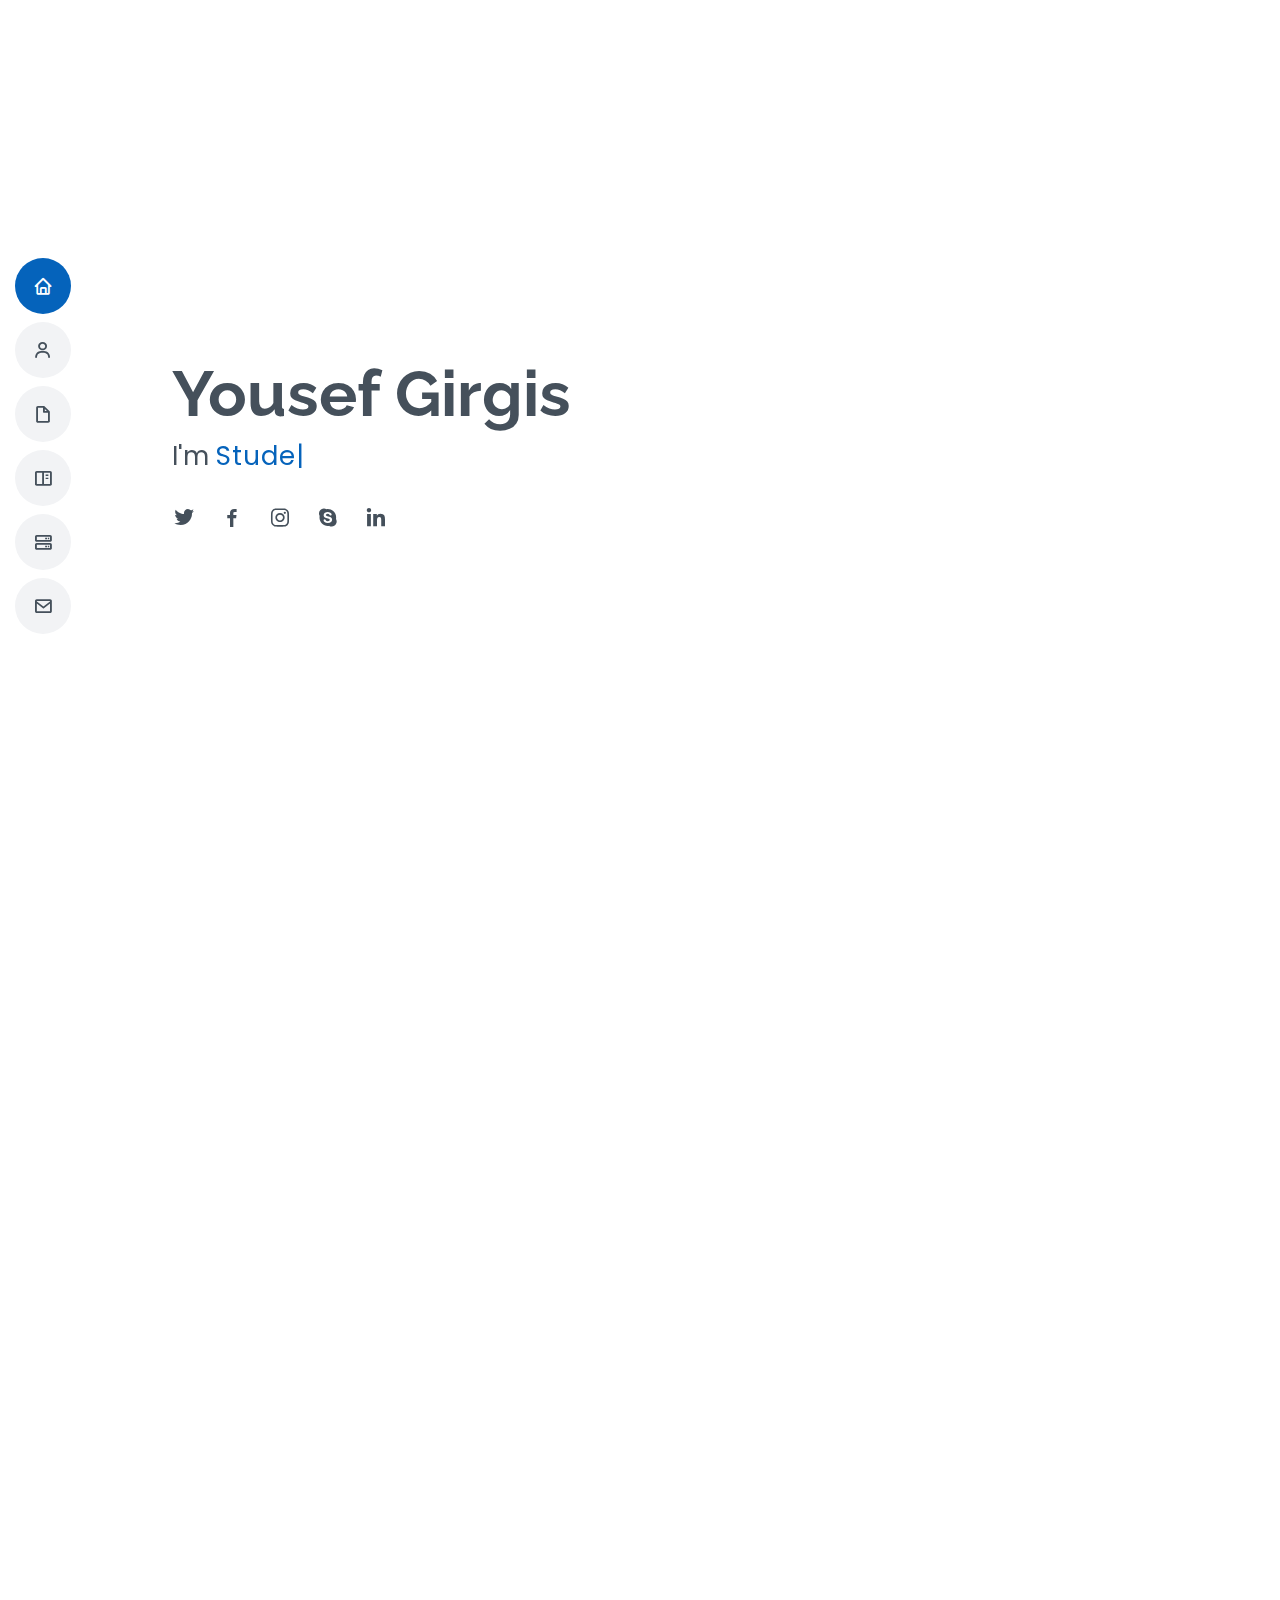
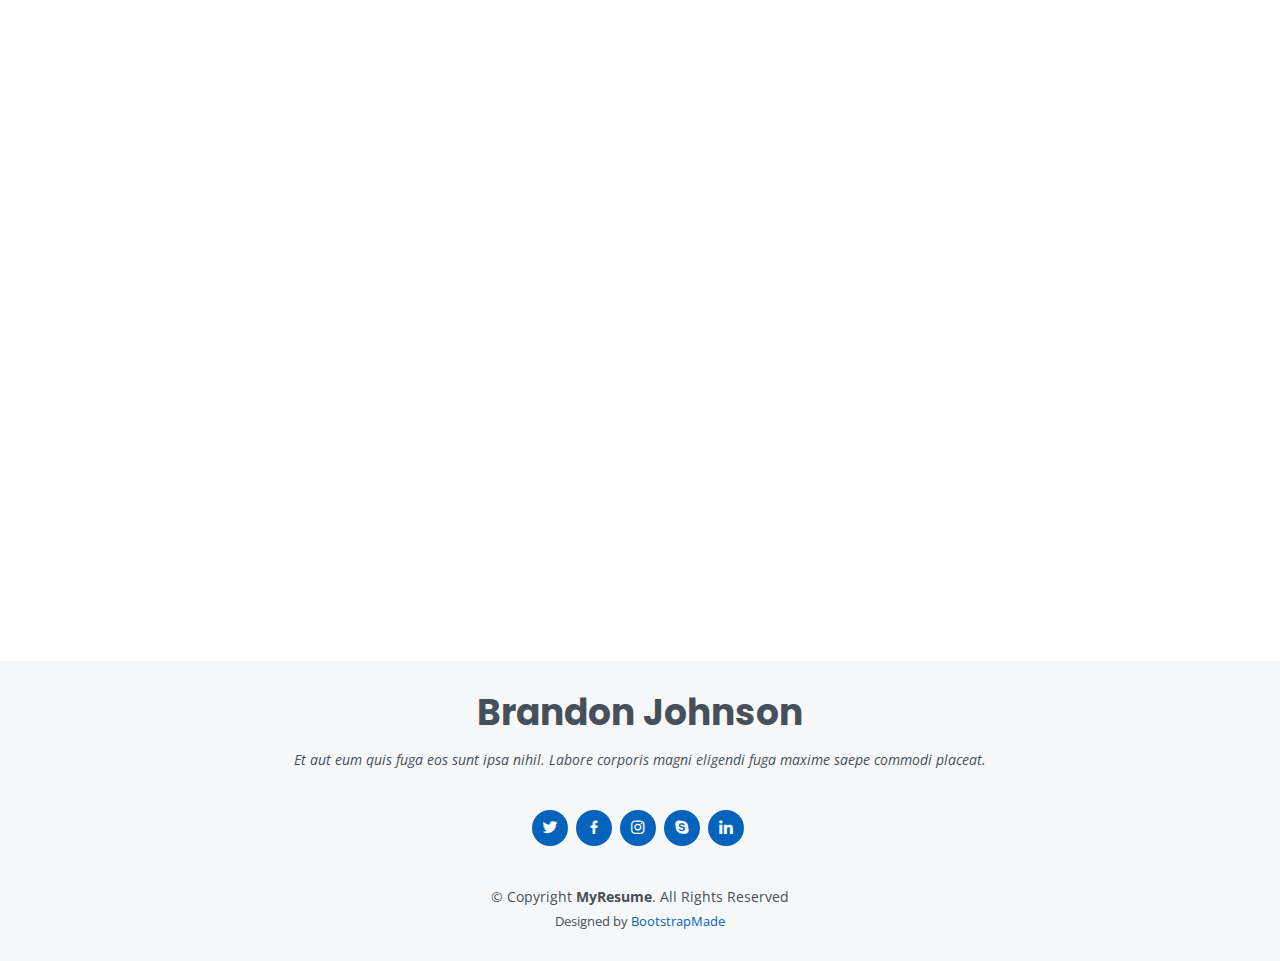
<file: index.html>
<!DOCTYPE html>
<html lang="en">

<head>
  <meta charset="utf-8">
  <meta content="width=device-width, initial-scale=1.0" name="viewport">

  <title>MyResume Bootstrap Template - Index</title>
  <meta content="" name="description">
  <meta content="" name="keywords">

  <!-- Favicons -->
  <link href="assets/img/favicon.png" rel="icon">
  <link href="assets/img/apple-touch-icon.png" rel="apple-touch-icon">

  <!-- Google Fonts -->
  <link href="https://fonts.googleapis.com/css?family=Open+Sans:300,300i,400,400i,600,600i,700,700i|Raleway:300,300i,400,400i,500,500i,600,600i,700,700i|Poppins:300,300i,400,400i,500,500i,600,600i,700,700i" rel="stylesheet">

  <!-- Vendor CSS Files -->
  <link href="assets/vendor/aos/aos.css" rel="stylesheet">
  <link href="assets/vendor/bootstrap/css/bootstrap.min.css" rel="stylesheet">
  <link href="assets/vendor/bootstrap-icons/bootstrap-icons.css" rel="stylesheet">
  <link href="assets/vendor/boxicons/css/boxicons.min.css" rel="stylesheet">
  <link href="assets/vendor/glightbox/css/glightbox.min.css" rel="stylesheet">
  <link href="assets/vendor/swiper/swiper-bundle.min.css" rel="stylesheet">

  <!-- Template Main CSS File -->
  <link href="assets/css/style.css" rel="stylesheet">

  <!-- =======================================================
  * Template Name: MyResume - v4.7.0
  * Template URL: https://bootstrapmade.com/free-html-bootstrap-template-my-resume/
  * Author: BootstrapMade.com
  * License: https://bootstrapmade.com/license/
  ======================================================== -->
</head>

<body>

  <!-- ======= Mobile nav toggle button ======= -->
  <!-- <button type="button" class="mobile-nav-toggle d-xl-none"><i class="bi bi-list mobile-nav-toggle"></i></button> -->
  <i class="bi bi-list mobile-nav-toggle d-xl-none"></i>
  <!-- ======= Header ======= -->
  <header id="header" class="d-flex flex-column justify-content-center">

    <nav id="navbar" class="navbar nav-menu">
      <ul>
        <li><a href="#hero" class="nav-link scrollto active"><i class="bx bx-home"></i> <span>Home</span></a></li>
        <li><a href="#about" class="nav-link scrollto"><i class="bx bx-user"></i> <span>About</span></a></li>
        <li><a href="#resume" class="nav-link scrollto"><i class="bx bx-file-blank"></i> <span>Resume</span></a></li>
        <li><a href="#portfolio" class="nav-link scrollto"><i class="bx bx-book-content"></i> <span>Portfolio</span></a></li>
        <li><a href="#services" class="nav-link scrollto"><i class="bx bx-server"></i> <span>Services</span></a></li>
        <li><a href="#contact" class="nav-link scrollto"><i class="bx bx-envelope"></i> <span>Contact</span></a></li>
      </ul>
    </nav><!-- .nav-menu -->

  </header><!-- End Header -->

  <!-- ======= Hero Section ======= -->
  <section id="hero" class="d-flex flex-column justify-content-center">
    <div class="container" data-aos="zoom-in" data-aos-delay="100">
      <h1>Yousef Girgis</h1>
      <p>I'm <span class="typed" data-typed-items="Student, Developer, footballplayer"></span></p>
      <div class="social-links">
        <a href="#" class="twitter"><i class="bx bxl-twitter"></i></a>
        <a href="#" class="facebook"><i class="bx bxl-facebook"></i></a>
        <a href="#" class="instagram"><i class="bx bxl-instagram"></i></a>
        <a href="#" class="google-plus"><i class="bx bxl-skype"></i></a>
        <a href="#" class="linkedin"><i class="bx bxl-linkedin"></i></a>
      </div>
    </div>
  </section><!-- End Hero -->

  <main id="main">

    <!-- ======= About Section ======= -->
    <section id="about" class="about">
      <div class="container" data-aos="fade-up">

        <div class="section-title">
          <h2>About</h2>
          <p>Magnam dolores commodi suscipit. Necessitatibus eius consequatur ex aliquid fuga eum quidem. Sit sint consectetur velit. Quisquam quos quisquam cupiditate. Et nemo qui impedit suscipit alias ea. Quia fugiat sit in iste officiis commodi quidem hic quas.</p>
        </div>

        <div class="row">
          <div class="col-lg-4">
            <img src="assets/img/profile-img.jpg" class="img-fluid" alt="">
          </div>
          <div class="col-lg-8 pt-4 pt-lg-0 content">
            <h3>UI/UX Designer &amp; Web Developer.</h3>
            <p class="fst-italic">
              Lorem ipsum dolor sit amet, consectetur adipiscing elit, sed do eiusmod tempor incididunt ut labore et dolore
              magna aliqua.
            </p>
            <div class="row">
              <div class="col-lg-6">
                <ul>
                  <li><i class="bi bi-chevron-right"></i> <strong>Birthday:</strong> <span>30 December 2002</span></li>
                  <li><i class="bi bi-chevron-right"></i> <strong>Website:</strong> <span>www.example.com</span></li>
                  <li><i class="bi bi-chevron-right"></i> <strong>Phone:</strong> <span>+123 456 7890</span></li>
                  <li><i class="bi bi-chevron-right"></i> <strong>City:</strong> <span>cairo, Egypt</span></li>
                </ul>
              </div>
              <div class="col-lg-6">
                <ul>
                  <li><i class="bi bi-chevron-right"></i> <strong>Age:</strong> <span>19</span></li>
                  <li><i class="bi bi-chevron-right"></i> <strong>Degree:</strong> <span>Master</span></li>
                  <li><i class="bi bi-chevron-right"></i> <strong>PhEmailone:</strong> <span>email@example.com</span></li>
                  <li><i class="bi bi-chevron-right"></i> <strong>Freelance:</strong> <span>Available</span></li>
                </ul>
              </div>
            </div>
            <p>
              Officiis eligendi itaque labore et dolorum mollitia officiis optio vero. Quisquam sunt adipisci omnis et ut. Nulla accusantium dolor incidunt officia tempore. Et eius omnis.
              Cupiditate ut dicta maxime officiis quidem quia. Sed et consectetur qui quia repellendus itaque neque. Aliquid amet quidem ut quaerat cupiditate. Ab et eum qui repellendus omnis culpa magni laudantium dolores.
            </p>
          </div>
        </div>

      </div>
    </section><!-- End About Section -->

    <!-- ======= Facts Section ======= -->
    <section id="facts" class="facts">
      <div class="container" data-aos="fade-up">

        <div class="section-title">
          <h2>Facts</h2>
          <p>Magnam dolores commodi suscipit. Necessitatibus eius consequatur ex aliquid fuga eum quidem. Sit sint consectetur velit. Quisquam quos quisquam cupiditate. Et nemo qui impedit suscipit alias ea. Quia fugiat sit in iste officiis commodi quidem hic quas.</p>
        </div>

        <div class="row">

          <div class="col-lg-3 col-md-6">
            <div class="count-box">
              <i class="bi bi-emoji-smile"></i>
              <span data-purecounter-start="0" data-purecounter-end="232" data-purecounter-duration="1" class="purecounter"></span>
              <p>Happy Clients</p>
            </div>
          </div>

          <div class="col-lg-3 col-md-6 mt-5 mt-md-0">
            <div class="count-box">
              <i class="bi bi-journal-richtext"></i>
              <span data-purecounter-start="0" data-purecounter-end="521" data-purecounter-duration="1" class="purecounter"></span>
              <p>Projects</p>
            </div>
          </div>

          <div class="col-lg-3 col-md-6 mt-5 mt-lg-0">
            <div class="count-box">
              <i class="bi bi-headset"></i>
              <span data-purecounter-start="0" data-purecounter-end="1463" data-purecounter-duration="1" class="purecounter"></span>
              <p>Hours Of Support</p>
            </div>
          </div>

          <div class="col-lg-3 col-md-6 mt-5 mt-lg-0">
            <div class="count-box">
              <i class="bi bi-award"></i>
              <span data-purecounter-start="0" data-purecounter-end="25" data-purecounter-duration="1" class="purecounter"></span>
              <p>Awards</p>
            </div>
          </div>

        </div>

      </div>
    </section><!-- End Facts Section -->

    <!-- ======= Skills Section ======= -->
    <section id="skills" class="skills section-bg">
      <div class="container" data-aos="fade-up">

        <div class="section-title">
          <h2>Skills</h2>
          <p>Magnam dolores commodi suscipit. Necessitatibus eius consequatur ex aliquid fuga eum quidem. Sit sint consectetur velit. Quisquam quos quisquam cupiditate. Et nemo qui impedit suscipit alias ea. Quia fugiat sit in iste officiis commodi quidem hic quas.</p>
        </div>

        <div class="row skills-content">

          <div class="col-lg-6">

            <div class="progress">
              <span class="skill">HTML <i class="val">100%</i></span>
              <div class="progress-bar-wrap">
                <div class="progress-bar" role="progressbar" aria-valuenow="100" aria-valuemin="0" aria-valuemax="100"></div>
              </div>
            </div>

            <div class="progress">
              <span class="skill">CSS <i class="val">90%</i></span>
              <div class="progress-bar-wrap">
                <div class="progress-bar" role="progressbar" aria-valuenow="90" aria-valuemin="0" aria-valuemax="100"></div>
              </div>
            </div>

            <div class="progress">
              <span class="skill">JavaScript <i class="val">75%</i></span>
              <div class="progress-bar-wrap">
                <div class="progress-bar" role="progressbar" aria-valuenow="75" aria-valuemin="0" aria-valuemax="100"></div>
              </div>
            </div>

          </div>

          <div class="col-lg-6">

            <div class="progress">
              <span class="skill">PHP <i class="val">80%</i></span>
              <div class="progress-bar-wrap">
                <div class="progress-bar" role="progressbar" aria-valuenow="80" aria-valuemin="0" aria-valuemax="100"></div>
              </div>
            </div>

            <div class="progress">
              <span class="skill">WordPress/CMS <i class="val">90%</i></span>
              <div class="progress-bar-wrap">
                <div class="progress-bar" role="progressbar" aria-valuenow="90" aria-valuemin="0" aria-valuemax="100"></div>
              </div>
            </div>

            <div class="progress">
              <span class="skill">Photoshop <i class="val">55%</i></span>
              <div class="progress-bar-wrap">
                <div class="progress-bar" role="progressbar" aria-valuenow="55" aria-valuemin="0" aria-valuemax="100"></div>
              </div>
            </div>

          </div>

        </div>

      </div>
    </section><!-- End Skills Section -->

    <!-- ======= Resume Section ======= -->
    <section id="resume" class="resume">
      <div class="container" data-aos="fade-up">

        <div class="section-title">
          <h2>Resume</h2>
          <p>Magnam dolores commodi suscipit. Necessitatibus eius consequatur ex aliquid fuga eum quidem. Sit sint consectetur velit. Quisquam quos quisquam cupiditate. Et nemo qui impedit suscipit alias ea. Quia fugiat sit in iste officiis commodi quidem hic quas.</p>
        </div>

        <div class="row">
          <div class="col-lg-6">
            <h3 class="resume-title">Sumary</h3>
            <div class="resume-item pb-0">
              <h4>Yousef Girgis</h4>
              <p><em>Innovative and deadline-driven Graphic Designer with 3+ years of experience designing and developing user-centered digital/print marketing material from initial concept to final, polished deliverable.</em></p>
              <ul>
                <li>Portland par 127,Orlando, FL</li>
                <li>01202761956</li>
                <li>alice.barkley@example.com</li>
              </ul>
            </div>

            <h3 class="resume-title">Education</h3>
            <div class="resume-item">
              <h4>Master of Fine Arts &amp; Graphic Design</h4>
              <h5>2015 - 2016</h5>
              <p><em>Rochester Institute of Technology, Rochester, NY</em></p>
              <p>Qui deserunt veniam. Et sed aliquam labore tempore sed quisquam iusto autem sit. Ea vero voluptatum qui ut dignissimos deleniti nerada porti sand markend</p>
            </div>
            <div class="resume-item">
              <h4>Bachelor of Fine Arts &amp; Graphic Design</h4>
              <h5>2010 - 2014</h5>
              <p><em>Rochester Institute of Technology, Rochester, NY</em></p>
              <p>Quia nobis sequi est occaecati aut. Repudiandae et iusto quae reiciendis et quis Eius vel ratione eius unde vitae rerum voluptates asperiores voluptatem Earum molestiae consequatur neque etlon sader mart dila</p>
            </div>
          </div>
          <div class="col-lg-6">
            <h3 class="resume-title">Professional Experience</h3>
            <div class="resume-item">
              <h4>Senior graphic design specialist</h4>
              <h5>2019 - Present</h5>
              <p><em>Experion, New York, NY </em></p>
              <ul>
                <li>Lead in the design, development, and implementation of the graphic, layout, and production communication materials</li>
                <li>Delegate tasks to the 7 members of the design team and provide counsel on all aspects of the project. </li>
                <li>Supervise the assessment of all graphic materials in order to ensure quality and accuracy of the design</li>
                <li>Oversee the efficient use of production project budgets ranging from $2,000 - $25,000</li>
              </ul>
            </div>
            <div class="resume-item">
              <h4>Graphic design specialist</h4>
              <h5>2017 - 2018</h5>
              <p><em>Stepping Stone Advertising, New York, NY</em></p>
              <ul>
                <li>Developed numerous marketing programs (logos, brochures,infographics, presentations, and advertisements).</li>
                <li>Managed up to 5 projects or tasks at a given time while under pressure</li>
                <li>Recommended and consulted with clients on the most appropriate graphic design</li>
                <li>Created 4+ design presentations and proposals a month for clients and account managers</li>
              </ul>
            </div>
          </div>
        </div>

      </div>
    </section><!-- End Resume Section -->

    <!-- ======= Portfolio Section ======= -->
    <section id="portfolio" class="portfolio section-bg">
      <div class="container" data-aos="fade-up">

        <div class="section-title">
          <h2>Portfolio</h2>
          <p>Magnam dolores commodi suscipit. Necessitatibus eius consequatur ex aliquid fuga eum quidem. Sit sint consectetur velit. Quisquam quos quisquam cupiditate. Et nemo qui impedit suscipit alias ea. Quia fugiat sit in iste officiis commodi quidem hic quas.</p>
        </div>

        <div class="row">
          <div class="col-lg-12 d-flex justify-content-center" data-aos="fade-up" data-aos-delay="100">
            <ul id="portfolio-flters">
              <li data-filter="*" class="filter-active">All</li>
              <li data-filter=".filter-app">App</li>
              <li data-filter=".filter-card">Card</li>
              <li data-filter=".filter-web">Web</li>
            </ul>
          </div>
        </div>

        <div class="row portfolio-container" data-aos="fade-up" data-aos-delay="200">

          <div class="col-lg-4 col-md-6 portfolio-item filter-app">
            <div class="portfolio-wrap">
              <img src="assets/img/portfolio/portfolio-1.jpg" class="img-fluid" alt="">
              <div class="portfolio-info">
                <h4>App 1</h4>
                <p>App</p>
                <div class="portfolio-links">
                  <a href="assets/img/portfolio/portfolio-1.jpg" data-gallery="portfolioGallery" class="portfolio-lightbox" title="App 1"><i class="bx bx-plus"></i></a>
                  <a href="portfolio-details.html" class="portfolio-details-lightbox" data-glightbox="type: external" title="Portfolio Details"><i class="bx bx-link"></i></a>
                </div>
              </div>
            </div>
          </div>

          <div class="col-lg-4 col-md-6 portfolio-item filter-web">
            <div class="portfolio-wrap">
              <img src="assets/img/portfolio/portfolio-2.jpg" class="img-fluid" alt="">
              <div class="portfolio-info">
                <h4>Web 3</h4>
                <p>Web</p>
                <div class="portfolio-links">
                  <a href="assets/img/portfolio/portfolio-2.jpg" data-gallery="portfolioGallery" class="portfolio-lightbox" title="Web 3"><i class="bx bx-plus"></i></a>
                  <a href="portfolio-details.html" class="portfolio-details-lightbox" data-glightbox="type: external" title="Portfolio Details"><i class="bx bx-link"></i></a>
                </div>
              </div>
            </div>
          </div>

          <div class="col-lg-4 col-md-6 portfolio-item filter-app">
            <div class="portfolio-wrap">
              <img src="assets/img/portfolio/portfolio-3.jpg" class="img-fluid" alt="">
              <div class="portfolio-info">
                <h4>App 2</h4>
                <p>App</p>
                <div class="portfolio-links">
                  <a href="assets/img/portfolio/portfolio-3.jpg" data-gallery="portfolioGallery" class="portfolio-lightbox" title="App 2"><i class="bx bx-plus"></i></a>
                  <a href="portfolio-details.html" class="portfolio-details-lightbox" data-glightbox="type: external" title="Portfolio Details"><i class="bx bx-link"></i></a>
                </div>
              </div>
            </div>
          </div>

          <div class="col-lg-4 col-md-6 portfolio-item filter-card">
            <div class="portfolio-wrap">
              <img src="assets/img/portfolio/portfolio-4.jpg" class="img-fluid" alt="">
              <div class="portfolio-info">
                <h4>Card 2</h4>
                <p>Card</p>
                <div class="portfolio-links">
                  <a href="assets/img/portfolio/portfolio-4.jpg" data-gallery="portfolioGallery" class="portfolio-lightbox" title="Card 2"><i class="bx bx-plus"></i></a>
                  <a href="portfolio-details.html" class="portfolio-details-lightbox" data-glightbox="type: external" title="Portfolio Details"><i class="bx bx-link"></i></a>
                </div>
              </div>
            </div>
          </div>

          <div class="col-lg-4 col-md-6 portfolio-item filter-web">
            <div class="portfolio-wrap">
              <img src="assets/img/portfolio/portfolio-5.jpg" class="img-fluid" alt="">
              <div class="portfolio-info">
                <h4>Web 2</h4>
                <p>Web</p>
                <div class="portfolio-links">
                  <a href="assets/img/portfolio/portfolio-5.jpg" data-gallery="portfolioGallery" class="portfolio-lightbox" title="Web 2"><i class="bx bx-plus"></i></a>
                  <a href="portfolio-details.html" class="portfolio-details-lightbox" data-glightbox="type: external" title="Portfolio Details"><i class="bx bx-link"></i></a>
                </div>
              </div>
            </div>
          </div>

          <div class="col-lg-4 col-md-6 portfolio-item filter-app">
            <div class="portfolio-wrap">
              <img src="assets/img/portfolio/portfolio-6.jpg" class="img-fluid" alt="">
              <div class="portfolio-info">
                <h4>App 3</h4>
                <p>App</p>
                <div class="portfolio-links">
                  <a href="assets/img/portfolio/portfolio-6.jpg" data-gallery="portfolioGallery" class="portfolio-lightbox" title="App 3"><i class="bx bx-plus"></i></a>
                  <a href="portfolio-details.html" class="portfolio-details-lightbox" data-glightbox="type: external" title="Portfolio Details"><i class="bx bx-link"></i></a>
                </div>
              </div>
            </div>
          </div>

          <div class="col-lg-4 col-md-6 portfolio-item filter-card">
            <div class="portfolio-wrap">
              <img src="assets/img/portfolio/portfolio-7.jpg" class="img-fluid" alt="">
              <div class="portfolio-info">
                <h4>Card 1</h4>
                <p>Card</p>
                <div class="portfolio-links">
                  <a href="assets/img/portfolio/portfolio-7.jpg" data-gallery="portfolioGallery" class="portfolio-lightbox" title="Card 1"><i class="bx bx-plus"></i></a>
                  <a href="portfolio-details.html" class="portfolio-details-lightbox" data-glightbox="type: external" title="Portfolio Details"><i class="bx bx-link"></i></a>
                </div>
              </div>
            </div>
          </div>

          <div class="col-lg-4 col-md-6 portfolio-item filter-card">
            <div class="portfolio-wrap">
              <img src="assets/img/portfolio/portfolio-8.jpg" class="img-fluid" alt="">
              <div class="portfolio-info">
                <h4>Card 3</h4>
                <p>Card</p>
                <div class="portfolio-links">
                  <a href="assets/img/portfolio/portfolio-8.jpg" data-gallery="portfolioGallery" class="portfolio-lightbox" title="Card 3"><i class="bx bx-plus"></i></a>
                  <a href="portfolio-details.html" class="portfolio-details-lightbox" data-glightbox="type: external" title="Portfolio Details"><i class="bx bx-link"></i></a>
                </div>
              </div>
            </div>
          </div>

          <div class="col-lg-4 col-md-6 portfolio-item filter-web">
            <div class="portfolio-wrap">
              <img src="assets/img/portfolio/portfolio-9.jpg" class="img-fluid" alt="">
              <div class="portfolio-info">
                <h4>Web 3</h4>
                <p>Web</p>
                <div class="portfolio-links">
                  <a href="assets/img/portfolio/portfolio-9.jpg" data-gallery="portfolioGallery" class="portfolio-lightbox" title="Web 3"><i class="bx bx-plus"></i></a>
                  <a href="portfolio-details.html" class="portfolio-details-lightbox" data-glightbox="type: external" title="Portfolio Details"><i class="bx bx-link"></i></a>
                </div>
              </div>
            </div>
          </div>

        </div>

      </div>
    </section><!-- End Portfolio Section -->

    <!-- ======= Services Section ======= -->
    <section id="services" class="services">
      <div class="container" data-aos="fade-up">

        <div class="section-title">
          <h2>Services</h2>
          <p>Magnam dolores commodi suscipit. Necessitatibus eius consequatur ex aliquid fuga eum quidem. Sit sint consectetur velit. Quisquam quos quisquam cupiditate. Et nemo qui impedit suscipit alias ea. Quia fugiat sit in iste officiis commodi quidem hic quas.</p>
        </div>

        <div class="row">

          <div class="col-lg-4 col-md-6 d-flex align-items-stretch" data-aos="zoom-in" data-aos-delay="100">
            <div class="icon-box iconbox-blue">
              <div class="icon">
                <svg width="100" height="100" viewBox="0 0 600 600" xmlns="http://www.w3.org/2000/svg">
                  <path stroke="none" stroke-width="0" fill="#f5f5f5" d="M300,521.0016835830174C376.1290562159157,517.8887921683347,466.0731472004068,529.7835943286574,510.70327084640275,468.03025145048787C554.3714126377745,407.6079735673963,508.03601936045806,328.9844924480964,491.2728898941984,256.3432110539036C474.5976632858925,184.082847569629,479.9380746630129,96.60480741107993,416.23090153303,58.64404602377083C348.86323505073057,18.502131276798302,261.93793281208167,40.57373210992963,193.5410806939664,78.93577620505333C130.42746243093433,114.334589627462,98.30271207620316,179.96522072025542,76.75703585869454,249.04625023123273C51.97151888228291,328.5150500222984,13.704378332031375,421.85034740162234,66.52175969318436,486.19268352777647C119.04800174914682,550.1803526380478,217.28368757567262,524.383925680826,300,521.0016835830174"></path>
                </svg>
                <i class="bx bxl-dribbble"></i>
              </div>
              <h4><a href="">Lorem Ipsum</a></h4>
              <p>Voluptatum deleniti atque corrupti quos dolores et quas molestias excepturi</p>
            </div>
          </div>

          <div class="col-lg-4 col-md-6 d-flex align-items-stretch mt-4 mt-md-0" data-aos="zoom-in" data-aos-delay="200">
            <div class="icon-box iconbox-orange ">
              <div class="icon">
                <svg width="100" height="100" viewBox="0 0 600 600" xmlns="http://www.w3.org/2000/svg">
                  <path stroke="none" stroke-width="0" fill="#f5f5f5" d="M300,582.0697525312426C382.5290701553225,586.8405444964366,449.9789794690241,525.3245884688669,502.5850820975895,461.55621195738473C556.606425686781,396.0723002908107,615.8543463187945,314.28637112970534,586.6730223649479,234.56875336149918C558.9533121215079,158.8439757836574,454.9685369536778,164.00468322053177,381.49747125262974,130.76875717737553C312.15926192815925,99.40240125094834,248.97055460311594,18.661163978235184,179.8680185752513,50.54337015887873C110.5421016452524,82.52863877960104,119.82277516462835,180.83849132639028,109.12597500060166,256.43424936330496C100.08760227029461,320.3096726198365,92.17705696193138,384.0621239912766,124.79988738764834,439.7174275375508C164.83382741302287,508.01625554203684,220.96474134820875,577.5009287672846,300,582.0697525312426"></path>
                </svg>
                <i class="bx bx-file"></i>
              </div>
              <h4><a href="">Sed Perspiciatis</a></h4>
              <p>Duis aute irure dolor in reprehenderit in voluptate velit esse cillum dolore</p>
            </div>
          </div>

          <div class="col-lg-4 col-md-6 d-flex align-items-stretch mt-4 mt-lg-0" data-aos="zoom-in" data-aos-delay="300">
            <div class="icon-box iconbox-pink">
              <div class="icon">
                <svg width="100" height="100" viewBox="0 0 600 600" xmlns="http://www.w3.org/2000/svg">
                  <path stroke="none" stroke-width="0" fill="#f5f5f5" d="M300,541.5067337569781C382.14930387511276,545.0595476570109,479.8736841581634,548.3450877840088,526.4010558755058,480.5488172755941C571.5218469581645,414.80211281144784,517.5187510058486,332.0715597781072,496.52539010469104,255.14436215662573C477.37192572678356,184.95920475031193,473.57363656557914,105.61284051026155,413.0603344069578,65.22779650032875C343.27470386102294,18.654635553484475,251.2091493199835,5.337323636656869,175.0934190732945,40.62881213300186C97.87086631185822,76.43348514350839,51.98124368387456,156.15599469081315,36.44837278890362,239.84606092416172C21.716077023791087,319.22268207091537,43.775223500013084,401.1760424656574,96.891909868211,461.97329694683043C147.22146801428983,519.5804099606455,223.5754009179313,538.201503339737,300,541.5067337569781"></path>
                </svg>
                <i class="bx bx-tachometer"></i>
              </div>
              <h4><a href="">Magni Dolores</a></h4>
              <p>Excepteur sint occaecat cupidatat non proident, sunt in culpa qui officia</p>
            </div>
          </div>

          <div class="col-lg-4 col-md-6 d-flex align-items-stretch mt-4" data-aos="zoom-in" data-aos-delay="100">
            <div class="icon-box iconbox-yellow">
              <div class="icon">
                <svg width="100" height="100" viewBox="0 0 600 600" xmlns="http://www.w3.org/2000/svg">
                  <path stroke="none" stroke-width="0" fill="#f5f5f5" d="M300,503.46388370962813C374.79870501325706,506.71871716319447,464.8034551963731,527.1746412648533,510.4981551193396,467.86667711651364C555.9287308511215,408.9015244558933,512.6030010748507,327.5744911775523,490.211057578863,256.5855673507754C471.097692560561,195.9906835881958,447.69079081568157,138.11976852964426,395.19560036434837,102.3242989838813C329.3053358748298,57.3949838291264,248.02791733380457,8.279543830951368,175.87071277845988,42.242879143198664C103.41431057327972,76.34704239035025,93.79494320519305,170.9812938413882,81.28167332365135,250.07896920659033C70.17666984294237,320.27484674793965,64.84698225790005,396.69656628748305,111.28512138212992,450.4950937839243C156.20124167950087,502.5303643271138,231.32542653798444,500.4755392045468,300,503.46388370962813"></path>
                </svg>
                <i class="bx bx-layer"></i>
              </div>
              <h4><a href="">Nemo Enim</a></h4>
              <p>At vero eos et accusamus et iusto odio dignissimos ducimus qui blanditiis</p>
            </div>
          </div>

          <div class="col-lg-4 col-md-6 d-flex align-items-stretch mt-4" data-aos="zoom-in" data-aos-delay="200">
            <div class="icon-box iconbox-red">
              <div class="icon">
                <svg width="100" height="100" viewBox="0 0 600 600" xmlns="http://www.w3.org/2000/svg">
                  <path stroke="none" stroke-width="0" fill="#f5f5f5" d="M300,532.3542879108572C369.38199826031484,532.3153073249985,429.10787420159085,491.63046689027357,474.5244479745417,439.17860296908856C522.8885846962883,383.3225815378663,569.1668002868075,314.3205725914397,550.7432151929288,242.7694973846089C532.6665558377875,172.5657663291529,456.2379748765914,142.6223662098291,390.3689995646985,112.34683881706744C326.66090330228417,83.06452184765237,258.84405631176094,53.51806209861945,193.32584062364296,78.48882559362697C121.61183558270385,105.82097193414197,62.805066853699245,167.19869350419734,48.57481801355237,242.6138429142374C34.843463184063346,315.3850353017275,76.69343916112496,383.4422959591041,125.22947124332185,439.3748458443577C170.7312796277747,491.8107796887764,230.57421082200815,532.3932930995766,300,532.3542879108572"></path>
                </svg>
                <i class="bx bx-slideshow"></i>
              </div>
              <h4><a href="">Dele Cardo</a></h4>
              <p>Quis consequatur saepe eligendi voluptatem consequatur dolor consequuntur</p>
            </div>
          </div>

          <div class="col-lg-4 col-md-6 d-flex align-items-stretch mt-4" data-aos="zoom-in" data-aos-delay="300">
            <div class="icon-box iconbox-teal">
              <div class="icon">
                <svg width="100" height="100" viewBox="0 0 600 600" xmlns="http://www.w3.org/2000/svg">
                  <path stroke="none" stroke-width="0" fill="#f5f5f5" d="M300,566.797414625762C385.7384707136149,576.1784315230908,478.7894351017131,552.8928747891023,531.9192734346935,484.94944893311C584.6109503024035,417.5663521118492,582.489472248146,322.67544863468447,553.9536738515405,242.03673114598146C529.1557734026468,171.96086150256528,465.24506316201064,127.66468636344209,395.9583748389544,100.7403814666027C334.2173773831606,76.7482773500951,269.4350130405921,84.62216499799875,207.1952322260088,107.2889140133804C132.92018162631612,134.33871894543012,41.79353780512637,160.00259165414826,22.644507872594943,236.69541883565114C3.319112789854554,314.0945973066697,72.72355303640163,379.243833228382,124.04198916343866,440.3218312028393C172.9286146004772,498.5055451809895,224.45579914871206,558.5317968840102,300,566.797414625762"></path>
                </svg>
                <i class="bx bx-arch"></i>
              </div>
              <h4><a href="">Divera Don</a></h4>
              <p>Modi nostrum vel laborum. Porro fugit error sit minus sapiente sit aspernatur</p>
            </div>
          </div>

        </div>

      </div>
    </section><!-- End Services Section -->

    <!-- ======= Testimonials Section ======= -->
    <section id="testimonials" class="testimonials section-bg">
      <div class="container" data-aos="fade-up">

        <div class="section-title">
          <h2>Testimonials</h2>
        </div>

        <div class="testimonials-slider swiper" data-aos="fade-up" data-aos-delay="100">
          <div class="swiper-wrapper">

            <div class="swiper-slide">
              <div class="testimonial-item">
                <img src="assets/img/testimonials/testimonials-1.jpg" class="testimonial-img" alt="">
                <h3>Saul Goodman</h3>
                <h4>Ceo &amp; Founder</h4>
                <p>
                  <i class="bx bxs-quote-alt-left quote-icon-left"></i>
                  Proin iaculis purus consequat sem cure digni ssim donec porttitora entum suscipit rhoncus. Accusantium quam, ultricies eget id, aliquam eget nibh et. Maecen aliquam, risus at semper.
                  <i class="bx bxs-quote-alt-right quote-icon-right"></i>
                </p>
              </div>
            </div><!-- End testimonial item -->

            <div class="swiper-slide">
              <div class="testimonial-item">
                <img src="assets/img/testimonials/testimonials-2.jpg" class="testimonial-img" alt="">
                <h3>Sara Wilsson</h3>
                <h4>Designer</h4>
                <p>
                  <i class="bx bxs-quote-alt-left quote-icon-left"></i>
                  Export tempor illum tamen malis malis eram quae irure esse labore quem cillum quid cillum eram malis quorum velit fore eram velit sunt aliqua noster fugiat irure amet legam anim culpa.
                  <i class="bx bxs-quote-alt-right quote-icon-right"></i>
                </p>
              </div>
            </div><!-- End testimonial item -->

            <div class="swiper-slide">
              <div class="testimonial-item">
                <img src="assets/img/testimonials/testimonials-3.jpg" class="testimonial-img" alt="">
                <h3>Jena Karlis</h3>
                <h4>Store Owner</h4>
                <p>
                  <i class="bx bxs-quote-alt-left quote-icon-left"></i>
                  Enim nisi quem export duis labore cillum quae magna enim sint quorum nulla quem veniam duis minim tempor labore quem eram duis noster aute amet eram fore quis sint minim.
                  <i class="bx bxs-quote-alt-right quote-icon-right"></i>
                </p>
              </div>
            </div><!-- End testimonial item -->

            <div class="swiper-slide">
              <div class="testimonial-item">
                <img src="assets/img/testimonials/testimonials-4.jpg" class="testimonial-img" alt="">
                <h3>Matt Brandon</h3>
                <h4>Freelancer</h4>
                <p>
                  <i class="bx bxs-quote-alt-left quote-icon-left"></i>
                  Fugiat enim eram quae cillum dolore dolor amet nulla culpa multos export minim fugiat minim velit minim dolor enim duis veniam ipsum anim magna sunt elit fore quem dolore labore illum veniam.
                  <i class="bx bxs-quote-alt-right quote-icon-right"></i>
                </p>
              </div>
            </div><!-- End testimonial item -->

            <div class="swiper-slide">
              <div class="testimonial-item">
                <img src="assets/img/testimonials/testimonials-5.jpg" class="testimonial-img" alt="">
                <h3>Yousef Girgis</h3>
                <h4>Entrepreneur</h4>
                <p>
                  <i class="bx bxs-quote-alt-left quote-icon-left"></i>
                  Quis quorum aliqua sint quem legam fore sunt eram irure aliqua veniam tempor noster veniam enim culpa labore duis sunt culpa nulla illum cillum fugiat legam esse veniam culpa fore nisi cillum quid.
                  <i class="bx bxs-quote-alt-right quote-icon-right"></i>
                </p>
              </div>
            </div><!-- End testimonial item -->

          </div>
          <div class="swiper-pagination"></div>
        </div>

      </div>
    </section><!-- End Testimonials Section -->

    <!-- ======= Contact Section ======= -->
    <section id="contact" class="contact">
      <div class="container" data-aos="fade-up">

        <div class="section-title">
          <h2>Contact</h2>
        </div>

        <div class="row mt-1">

          <div class="col-lg-4">
            <div class="info">
              <div class="address">
                <i class="bi bi-geo-alt"></i>
                <h4>Location:</h4>
                <p>103 maadi Street, cairo, NY 535022</p>
              </div>

              <div class="email">
                <i class="bi bi-envelope"></i>
                <h4>Email:</h4>
                <p>info@example.com</p>
              </div>

              <div class="phone">
                <i class="bi bi-phone"></i>
                <h4>Call:</h4>
                <p>+1 5589 55488 55s</p>
              </div>

            </div>

          </div>

          <div class="col-lg-8 mt-5 mt-lg-0">

            <form action="forms/contact.php" method="post" role="form" class="php-email-form">
              <div class="row">
                <div class="col-md-6 form-group">
                  <input type="text" name="name" class="form-control" id="name" placeholder="Your Name" required>
                </div>
                <div class="col-md-6 form-group mt-3 mt-md-0">
                  <input type="email" class="form-control" name="email" id="email" placeholder="Your Email" required>
                </div>
              </div>
              <div class="form-group mt-3">
                <input type="text" class="form-control" name="subject" id="subject" placeholder="Subject" required>
              </div>
              <div class="form-group mt-3">
                <textarea class="form-control" name="message" rows="5" placeholder="Message" required></textarea>
              </div>
              <div class="my-3">
                <div class="loading">Loading</div>
                <div class="error-message"></div>
                <div class="sent-message">Your message has been sent. Thank you!</div>
              </div>
              <div class="text-center"><button type="submit">Send Message</button></div>
            </form>

          </div>

        </div>

      </div>
    </section><!-- End Contact Section -->

  </main><!-- End #main -->

  <!-- ======= Footer ======= -->
  <footer id="footer">
    <div class="container">
      <h3>Brandon Johnson</h3>
      <p>Et aut eum quis fuga eos sunt ipsa nihil. Labore corporis magni eligendi fuga maxime saepe commodi placeat.</p>
      <div class="social-links">
        <a href="#" class="twitter"><i class="bx bxl-twitter"></i></a>
        <a href="#" class="facebook"><i class="bx bxl-facebook"></i></a>
        <a href="#" class="instagram"><i class="bx bxl-instagram"></i></a>
        <a href="#" class="google-plus"><i class="bx bxl-skype"></i></a>
        <a href="#" class="linkedin"><i class="bx bxl-linkedin"></i></a>
      </div>
      <div class="copyright">
        &copy; Copyright <strong><span>MyResume</span></strong>. All Rights Reserved
      </div>
      <div class="credits">
        <!-- All the links in the footer should remain intact. -->
        <!-- You can delete the links only if you purchased the pro version. -->
        <!-- Licensing information: [license-url] -->
        <!-- Purchase the pro version with working PHP/AJAX contact form: https://bootstrapmade.com/free-html-bootstrap-template-my-resume/ -->
        Designed by <a href="https://bootstrapmade.com/">BootstrapMade</a>
      </div>
    </div>
  </footer><!-- End Footer -->

  <div id="preloader"></div>
  <a href="#" class="back-to-top d-flex align-items-center justify-content-center"><i class="bi bi-arrow-up-short"></i></a>

  <!-- Vendor JS Files -->
  <script src="assets/vendor/purecounter/purecounter.js"></script>
  <script src="assets/vendor/aos/aos.js"></script>
  <script src="assets/vendor/bootstrap/js/bootstrap.bundle.min.js"></script>
  <script src="assets/vendor/glightbox/js/glightbox.min.js"></script>
  <script src="assets/vendor/isotope-layout/isotope.pkgd.min.js"></script>
  <script src="assets/vendor/swiper/swiper-bundle.min.js"></script>
  <script src="assets/vendor/typed.js/typed.min.js"></script>
  <script src="assets/vendor/waypoints/noframework.waypoints.js"></script>
  <script src="assets/vendor/php-email-form/validate.js"></script>

  <!-- Template Main JS File -->
  <script src="assets/js/main.js"></script>

</body>

</html>
</file>
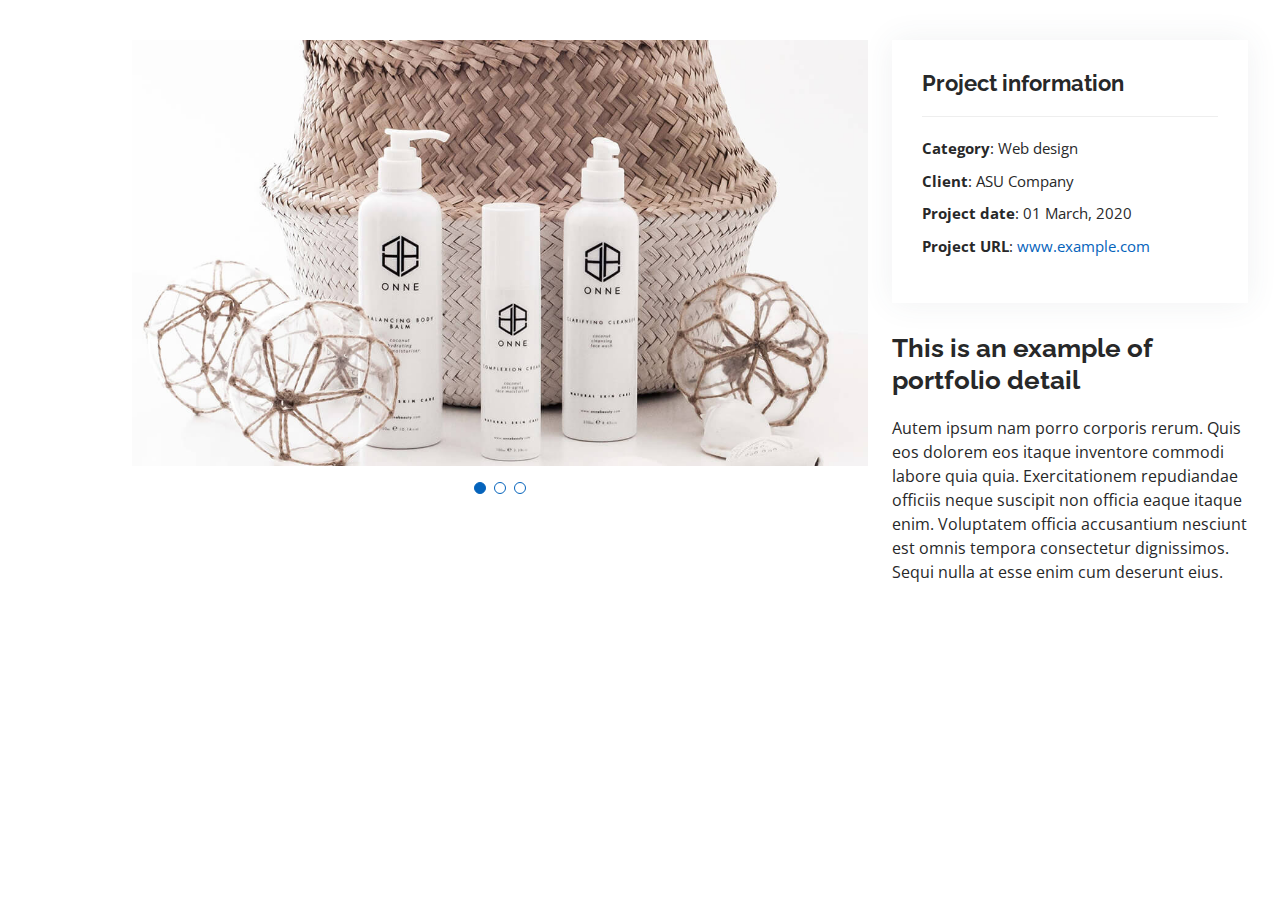
<file: portfolio-details.html>
<!DOCTYPE html>
<html lang="en">

<head>
  <meta charset="utf-8">
  <meta content="width=device-width, initial-scale=1.0" name="viewport">

  <title>Portfolio Details - Personal Bootstrap Template</title>
  <meta content="" name="description">
  <meta content="" name="keywords">

  <!-- Favicons -->
  <link href="assets/img/favicon.png" rel="icon">
  <link href="assets/img/apple-touch-icon.png" rel="apple-touch-icon">

  <!-- Google Fonts -->
  <link href="https://fonts.googleapis.com/css?family=Open+Sans:300,300i,400,400i,600,600i,700,700i|Raleway:300,300i,400,400i,500,500i,600,600i,700,700i|Poppins:300,300i,400,400i,500,500i,600,600i,700,700i" rel="stylesheet">

  <!-- Vendor CSS Files -->
  <link href="assets/vendor/aos/aos.css" rel="stylesheet">
  <link href="assets/vendor/bootstrap/css/bootstrap.min.css" rel="stylesheet">
  <link href="assets/vendor/bootstrap-icons/bootstrap-icons.css" rel="stylesheet">
  <link href="assets/vendor/boxicons/css/boxicons.min.css" rel="stylesheet">
  <link href="assets/vendor/glightbox/css/glightbox.min.css" rel="stylesheet">
  <link href="assets/vendor/swiper/swiper-bundle.min.css" rel="stylesheet">

  <!-- Template Main CSS File -->
  <link href="assets/css/style.css" rel="stylesheet">

  <!-- =======================================================
  * Template Name: MyResume - v4.7.0
  * Template URL: https://bootstrapmade.com/free-html-bootstrap-template-my-resume/
  * Author: BootstrapMade.com
  * License: https://bootstrapmade.com/license/
  ======================================================== -->
</head>

<body>

  <main id="main">

    <!-- ======= Portfolio Details Section ======= -->
    <section id="portfolio-details" class="portfolio-details">
      <div class="container">

        <div class="row gy-4">

          <div class="col-lg-8">
            <div class="portfolio-details-slider swiper">
              <div class="swiper-wrapper align-items-center">

                <div class="swiper-slide">
                  <img src="assets/img/portfolio/portfolio-details-1.jpg" alt="">
                </div>

                <div class="swiper-slide">
                  <img src="assets/img/portfolio/portfolio-details-2.jpg" alt="">
                </div>

                <div class="swiper-slide">
                  <img src="assets/img/portfolio/portfolio-details-3.jpg" alt="">
                </div>

              </div>
              <div class="swiper-pagination"></div>
            </div>
          </div>

          <div class="col-lg-4">
            <div class="portfolio-info">
              <h3>Project information</h3>
              <ul>
                <li><strong>Category</strong>: Web design</li>
                <li><strong>Client</strong>: ASU Company</li>
                <li><strong>Project date</strong>: 01 March, 2020</li>
                <li><strong>Project URL</strong>: <a href="#">www.example.com</a></li>
              </ul>
            </div>
            <div class="portfolio-description">
              <h2>This is an example of portfolio detail</h2>
              <p>
                Autem ipsum nam porro corporis rerum. Quis eos dolorem eos itaque inventore commodi labore quia quia. Exercitationem repudiandae officiis neque suscipit non officia eaque itaque enim. Voluptatem officia accusantium nesciunt est omnis tempora consectetur dignissimos. Sequi nulla at esse enim cum deserunt eius.
              </p>
            </div>
          </div>

        </div>

      </div>
    </section><!-- End Portfolio Details Section -->

  </main><!-- End #main -->

  <div id="preloader"></div>
  <a href="#" class="back-to-top d-flex align-items-center justify-content-center"><i class="bi bi-arrow-up-short"></i></a>

  <!-- Vendor JS Files -->
  <script src="assets/vendor/purecounter/purecounter.js"></script>
  <script src="assets/vendor/aos/aos.js"></script>
  <script src="assets/vendor/bootstrap/js/bootstrap.bundle.min.js"></script>
  <script src="assets/vendor/glightbox/js/glightbox.min.js"></script>
  <script src="assets/vendor/isotope-layout/isotope.pkgd.min.js"></script>
  <script src="assets/vendor/swiper/swiper-bundle.min.js"></script>
  <script src="assets/vendor/typed.js/typed.min.js"></script>
  <script src="assets/vendor/waypoints/noframework.waypoints.js"></script>
  <script src="assets/vendor/php-email-form/validate.js"></script>

  <!-- Template Main JS File -->
  <script src="assets/js/main.js"></script>

</body>

</html>
</file>
<file: assets/css/style.css>
/**
* Template Name: MyResume - v4.7.0
* Template URL: https://bootstrapmade.com/free-html-bootstrap-template-my-resume/
* Author: BootstrapMade.com
* License: https://bootstrapmade.com/license/
*/

/*--------------------------------------------------------------
# General
--------------------------------------------------------------*/
body {
  font-family: "Open Sans", sans-serif;
  color: #272829;
}

a {
  color: #0563bb;
  text-decoration: none;
}

a:hover {
  color: #067ded;
  text-decoration: none;
}

h1, h2, h3, h4, h5, h6 {
  font-family: "Raleway", sans-serif;
}

/*--------------------------------------------------------------
# Back to top button
--------------------------------------------------------------*/
.back-to-top {
  position: fixed;
  visibility: hidden;
  opacity: 0;
  right: 15px;
  bottom: 15px;
  z-index: 996;
  background: #0563bb;
  width: 40px;
  height: 40px;
  border-radius: 50px;
  transition: all 0.4s;
}
.back-to-top i {
  font-size: 28px;
  color: #fff;
  line-height: 0;
}
.back-to-top:hover {
  background: #0678e3;
  color: #fff;
}
.back-to-top.active {
  visibility: visible;
  opacity: 1;
}

/*--------------------------------------------------------------
# Preloader
--------------------------------------------------------------*/
#preloader {
  position: fixed;
  top: 0;
  left: 0;
  right: 0;
  bottom: 0;
  z-index: 9999;
  overflow: hidden;
  background: #fff;
}

#preloader:before {
  content: "";
  position: fixed;
  top: calc(50% - 30px);
  left: calc(50% - 30px);
  border: 6px solid #0563bb;
  border-top-color: #fff;
  border-bottom-color: #fff;
  border-radius: 50%;
  width: 60px;
  height: 60px;
  -webkit-animation: animate-preloader 1s linear infinite;
  animation: animate-preloader 1s linear infinite;
}

@-webkit-keyframes animate-preloader {
  0% {
    transform: rotate(0deg);
  }
  100% {
    transform: rotate(360deg);
  }
}

@keyframes animate-preloader {
  0% {
    transform: rotate(0deg);
  }
  100% {
    transform: rotate(360deg);
  }
}
/*--------------------------------------------------------------
# Disable aos animation delay on mobile devices
--------------------------------------------------------------*/
@media screen and (max-width: 768px) {
  [data-aos-delay] {
    transition-delay: 0 !important;
  }
}
/*--------------------------------------------------------------
# Header
--------------------------------------------------------------*/
#header {
  position: fixed;
  top: 0;
  left: 0;
  bottom: 0;
  z-index: 9997;
  transition: all 0.5s;
  padding: 15px;
  overflow-y: auto;
}
@media (max-width: 992px) {
  #header {
    width: 300px;
    background: #fff;
    border-right: 1px solid #e6e9ec;
    left: -300px;
  }
}

@media (min-width: 992px) {
  #main {
    margin-left: 100px;
  }
}
/*--------------------------------------------------------------
# Navigation Menu
--------------------------------------------------------------*/
/**
* Desktop Navigation 
*/
.nav-menu {
  padding: 0;
  display: block;
}
.nav-menu * {
  margin: 0;
  padding: 0;
  list-style: none;
}
.nav-menu > ul > li {
  position: relative;
  white-space: nowrap;
}
.nav-menu a, .nav-menu a:focus {
  display: flex;
  align-items: center;
  color: #45505b;
  padding: 10px 18px;
  margin-bottom: 8px;
  transition: 0.3s;
  font-size: 15px;
  border-radius: 50px;
  background: #f2f3f5;
  height: 56px;
  width: 100%;
  overflow: hidden;
  transition: 0.3s;
}
.nav-menu a i, .nav-menu a:focus i {
  font-size: 20px;
}
.nav-menu a span, .nav-menu a:focus span {
  padding: 0 5px 0 7px;
  color: #45505b;
}
@media (min-width: 992px) {
  .nav-menu a, .nav-menu a:focus {
    width: 56px;
  }
  .nav-menu a span, .nav-menu a:focus span {
    display: none;
    color: #fff;
  }
}
.nav-menu a:hover, .nav-menu .active, .nav-menu .active:focus, .nav-menu li:hover > a {
  color: #fff;
  background: #0563bb;
}
.nav-menu a:hover span, .nav-menu .active span, .nav-menu .active:focus span, .nav-menu li:hover > a span {
  color: #fff;
}
.nav-menu a:hover, .nav-menu li:hover > a {
  width: 100%;
  color: #fff;
}
.nav-menu a:hover span, .nav-menu li:hover > a span {
  display: block;
}

/**
* Mobile Navigation 
*/
.mobile-nav-toggle {
  position: fixed;
  right: 10px;
  top: 10px;
  z-index: 9998;
  border: 0;
  background: none;
  font-size: 28px;
  transition: all 0.4s;
  outline: none !important;
  line-height: 0;
  cursor: pointer;
  border-radius: 50px;
  padding: 5px;
}
.mobile-nav-toggle i {
  color: #45505b;
}

.mobile-nav-active {
  overflow: hidden;
}
.mobile-nav-active #header {
  left: 0;
}
.mobile-nav-active .mobile-nav-toggle {
  color: #fff;
  background-color: #0563bb;
}

/*--------------------------------------------------------------
# Hero Section
--------------------------------------------------------------*/
#hero {
  width: 100%;
  height: 100vh;
  background: url("https://i.pinimg.com/originals/44/07/04/440704f04bdb789a31907728f1c5d740.jpg") top right no-repeat;
  background-size: cover;
  position: relative;
}
@media (min-width: 992px) {
  #hero {
    padding-left: 160px;
  }
}
#hero:before {
  content: "";
  background: rgba(255, 255, 255, 0.8);
  position: absolute;
  bottom: 0;
  top: 0;
  left: 0;
  right: 0;
}
#hero h1 {
  margin: 0;
  font-size: 64px;
  font-weight: 700;
  line-height: 56px;
  color: #45505b;
}
#hero p {
  color: #45505b;
  margin: 15px 0 0 0;
  font-size: 26px;
  font-family: "Poppins", sans-serif;
}
#hero p span {
  color: #0563bb;
  letter-spacing: 1px;
}
#hero .social-links {
  margin-top: 30px;
}
#hero .social-links a {
  font-size: 24px;
  display: inline-block;
  color: #45505b;
  line-height: 1;
  margin-right: 20px;
  transition: 0.3s;
}
#hero .social-links a:hover {
  color: #0563bb;
}
@media (max-width: 992px) {
  #hero {
    text-align: center;
  }
  #hero h1 {
    font-size: 32px;
    line-height: 36px;
  }
  #hero p {
    margin-top: 10px;
    font-size: 20px;
    line-height: 24px;
  }
}

/*--------------------------------------------------------------
# Sections General
--------------------------------------------------------------*/
section {
  padding: 60px 0;
  overflow: hidden;
}

.section-title {
  text-align: center;
  padding-bottom: 30px;
}
.section-title h2 {
  font-size: 32px;
  font-weight: bold;
  text-transform: uppercase;
  margin-bottom: 20px;
  padding-bottom: 20px;
  position: relative;
  color: #45505b;
}
.section-title h2::before {
  content: "";
  position: absolute;
  display: block;
  width: 120px;
  height: 1px;
  background: #ddd;
  bottom: 1px;
  left: calc(50% - 60px);
}
.section-title h2::after {
  content: "";
  position: absolute;
  display: block;
  width: 40px;
  height: 3px;
  background: #0563bb;
  bottom: 0;
  left: calc(50% - 20px);
}
.section-title p {
  margin-bottom: 0;
}

/*--------------------------------------------------------------
# About
--------------------------------------------------------------*/
.about .content h3 {
  font-weight: 700;
  font-size: 26px;
  color: #728394;
}
.about .content ul {
  list-style: none;
  padding: 0;
}
.about .content ul li {
  margin-bottom: 20px;
  display: flex;
  align-items: center;
}
.about .content ul strong {
  margin-right: 10px;
}
.about .content ul i {
  font-size: 16px;
  margin-right: 5px;
  color: #0563bb;
  line-height: 0;
}
.about .content p:last-child {
  margin-bottom: 0;
}

/*--------------------------------------------------------------
# Facts
--------------------------------------------------------------*/
.facts .count-box {
  padding: 30px 30px 25px 30px;
  margin-top: 30px;
  width: 100%;
  position: relative;
  text-align: center;
  background: #fff;
}
.facts .count-box i {
  position: absolute;
  top: -25px;
  left: 50%;
  transform: translateX(-50%);
  font-size: 24px;
  background: #0563bb;
  color: #fff;
  border-radius: 50px;
  display: inline-flex;
  align-items: center;
  justify-content: center;
  width: 48px;
  height: 48px;
}
.facts .count-box span {
  font-size: 36px;
  display: block;
  font-weight: 600;
  color: #011426;
}
.facts .count-box p {
  padding: 0;
  margin: 0;
  font-family: "Raleway", sans-serif;
  font-size: 14px;
}

/*--------------------------------------------------------------
# Akills
--------------------------------------------------------------*/
.skills .progress {
  height: 60px;
  display: block;
  background: none;
  border-radius: 0;
}
.skills .progress .skill {
  padding: 10px 0;
  margin: 0;
  text-transform: uppercase;
  display: block;
  font-weight: 600;
  font-family: "Poppins", sans-serif;
  color: #45505b;
}
.skills .progress .skill .val {
  float: right;
  font-style: normal;
}
.skills .progress-bar-wrap {
  background: #f2f3f5;
}
.skills .progress-bar {
  width: 1px;
  height: 10px;
  transition: 0.9s;
  background-color: #0563bb;
}

/*--------------------------------------------------------------
# Resume
--------------------------------------------------------------*/
.resume .resume-title {
  font-size: 26px;
  font-weight: 700;
  margin-top: 20px;
  margin-bottom: 20px;
  color: #45505b;
}
.resume .resume-item {
  padding: 0 0 20px 20px;
  margin-top: -2px;
  border-left: 2px solid #0563bb;
  position: relative;
}
.resume .resume-item h4 {
  line-height: 18px;
  font-size: 18px;
  font-weight: 600;
  text-transform: uppercase;
  font-family: "Poppins", sans-serif;
  color: #0563bb;
  margin-bottom: 10px;
}
.resume .resume-item h5 {
  font-size: 16px;
  background: #f7f8f9;
  padding: 5px 15px;
  display: inline-block;
  font-weight: 600;
  margin-bottom: 10px;
}
.resume .resume-item ul {
  padding-left: 20px;
}
.resume .resume-item ul li {
  padding-bottom: 10px;
}
.resume .resume-item:last-child {
  padding-bottom: 0;
}
.resume .resume-item::before {
  content: "";
  position: absolute;
  width: 16px;
  height: 16px;
  border-radius: 50px;
  left: -9px;
  top: 0;
  background: #fff;
  border: 2px solid #0563bb;
}

/*--------------------------------------------------------------
# Portfolio
--------------------------------------------------------------*/
.portfolio .portfolio-item {
  margin-bottom: 30px;
}
.portfolio #portfolio-flters {
  padding: 0;
  margin: 0 auto 25px auto;
  list-style: none;
  text-align: center;
  background: #fff;
  border-radius: 50px;
  padding: 2px 15px;
}
.portfolio #portfolio-flters li {
  cursor: pointer;
  display: inline-block;
  padding: 10px 15px;
  font-size: 14px;
  font-weight: 600;
  line-height: 1;
  text-transform: uppercase;
  color: #272829;
  margin-bottom: 5px;
  transition: all 0.3s ease-in-out;
}
.portfolio #portfolio-flters li:hover, .portfolio #portfolio-flters li.filter-active {
  color: #0563bb;
}
.portfolio #portfolio-flters li:last-child {
  margin-right: 0;
}
.portfolio .portfolio-wrap {
  transition: 0.3s;
  position: relative;
  overflow: hidden;
  z-index: 1;
  background: rgba(69, 80, 91, 0.8);
}
.portfolio .portfolio-wrap::before {
  content: "";
  background: rgba(255, 255, 255, 0.7);
  position: absolute;
  left: 30px;
  right: 30px;
  top: 30px;
  bottom: 30px;
  transition: all ease-in-out 0.3s;
  z-index: 2;
  opacity: 0;
}
.portfolio .portfolio-wrap .portfolio-info {
  opacity: 0;
  position: absolute;
  top: 0;
  left: 0;
  right: 0;
  bottom: 0;
  text-align: center;
  z-index: 3;
  transition: all ease-in-out 0.3s;
  display: flex;
  flex-direction: column;
  justify-content: center;
  align-items: center;
}
.portfolio .portfolio-wrap .portfolio-info::before {
  display: block;
  content: "";
  width: 48px;
  height: 48px;
  position: absolute;
  top: 35px;
  left: 35px;
  border-top: 3px solid #d7dce1;
  border-left: 3px solid #d7dce1;
  transition: all 0.5s ease 0s;
  z-index: 9994;
}
.portfolio .portfolio-wrap .portfolio-info::after {
  display: block;
  content: "";
  width: 48px;
  height: 48px;
  position: absolute;
  bottom: 35px;
  right: 35px;
  border-bottom: 3px solid #d7dce1;
  border-right: 3px solid #d7dce1;
  transition: all 0.5s ease 0s;
  z-index: 9994;
}
.portfolio .portfolio-wrap .portfolio-info h4 {
  font-size: 20px;
  color: #45505b;
  font-weight: 600;
}
.portfolio .portfolio-wrap .portfolio-info p {
  color: #45505b;
  font-size: 14px;
  text-transform: uppercase;
  padding: 0;
  margin: 0;
}
.portfolio .portfolio-wrap .portfolio-links {
  text-align: center;
  z-index: 4;
}
.portfolio .portfolio-wrap .portfolio-links a {
  color: #45505b;
  margin: 0 2px;
  font-size: 28px;
  display: inline-block;
  transition: 0.3s;
}
.portfolio .portfolio-wrap .portfolio-links a:hover {
  color: #148af9;
}
.portfolio .portfolio-wrap:hover::before {
  top: 0;
  left: 0;
  right: 0;
  bottom: 0;
  opacity: 1;
}
.portfolio .portfolio-wrap:hover .portfolio-info {
  opacity: 1;
}
.portfolio .portfolio-wrap:hover .portfolio-info::before {
  top: 15px;
  left: 15px;
}
.portfolio .portfolio-wrap:hover .portfolio-info::after {
  bottom: 15px;
  right: 15px;
}

/*--------------------------------------------------------------
# Portfolio Details
--------------------------------------------------------------*/
.portfolio-details {
  padding-top: 40px;
}
.portfolio-details .portfolio-details-slider img {
  width: 100%;
}
.portfolio-details .portfolio-details-slider .swiper-pagination {
  margin-top: 20px;
  position: relative;
}
.portfolio-details .portfolio-details-slider .swiper-pagination .swiper-pagination-bullet {
  width: 12px;
  height: 12px;
  background-color: #fff;
  opacity: 1;
  border: 1px solid #0563bb;
}
.portfolio-details .portfolio-details-slider .swiper-pagination .swiper-pagination-bullet-active {
  background-color: #0563bb;
}
.portfolio-details .portfolio-info {
  padding: 30px;
  box-shadow: 0px 0 30px rgba(69, 80, 91, 0.08);
}
.portfolio-details .portfolio-info h3 {
  font-size: 22px;
  font-weight: 700;
  margin-bottom: 20px;
  padding-bottom: 20px;
  border-bottom: 1px solid #eee;
}
.portfolio-details .portfolio-info ul {
  list-style: none;
  padding: 0;
  font-size: 15px;
}
.portfolio-details .portfolio-info ul li + li {
  margin-top: 10px;
}
.portfolio-details .portfolio-description {
  padding-top: 30px;
}
.portfolio-details .portfolio-description h2 {
  font-size: 26px;
  font-weight: 700;
  margin-bottom: 20px;
}
.portfolio-details .portfolio-description p {
  padding: 0;
}

/*--------------------------------------------------------------
# Services
--------------------------------------------------------------*/
.services .icon-box {
  text-align: center;
  padding: 70px 20px 80px 20px;
  transition: all ease-in-out 0.3s;
  background: #fff;
  box-shadow: 0px 5px 90px 0px rgba(110, 123, 131, 0.05);
}
.services .icon-box .icon {
  margin: 0 auto;
  width: 100px;
  height: 100px;
  display: flex;
  align-items: center;
  justify-content: center;
  transition: ease-in-out 0.3s;
  position: relative;
}
.services .icon-box .icon i {
  font-size: 36px;
  transition: 0.5s;
  position: relative;
}
.services .icon-box .icon svg {
  position: absolute;
  top: 0;
  left: 0;
}
.services .icon-box .icon svg path {
  transition: 0.5s;
  fill: #f5f5f5;
}
.services .icon-box h4 {
  font-weight: 600;
  margin: 10px 0 15px 0;
  font-size: 22px;
}
.services .icon-box h4 a {
  color: #45505b;
  transition: ease-in-out 0.3s;
}
.services .icon-box p {
  line-height: 24px;
  font-size: 14px;
  margin-bottom: 0;
}
.services .icon-box:hover {
  border-color: #fff;
  box-shadow: 0px 0 35px 0 rgba(0, 0, 0, 0.08);
}
.services .iconbox-blue i {
  color: #47aeff;
}
.services .iconbox-blue:hover .icon i {
  color: #fff;
}
.services .iconbox-blue:hover .icon path {
  fill: #47aeff;
}
.services .iconbox-orange i {
  color: #ffa76e;
}
.services .iconbox-orange:hover .icon i {
  color: #fff;
}
.services .iconbox-orange:hover .icon path {
  fill: #ffa76e;
}
.services .iconbox-pink i {
  color: #e80368;
}
.services .iconbox-pink:hover .icon i {
  color: #fff;
}
.services .iconbox-pink:hover .icon path {
  fill: #e80368;
}
.services .iconbox-yellow i {
  color: #ffbb2c;
}
.services .iconbox-yellow:hover .icon i {
  color: #fff;
}
.services .iconbox-yellow:hover .icon path {
  fill: #ffbb2c;
}
.services .iconbox-red i {
  color: #ff5828;
}
.services .iconbox-red:hover .icon i {
  color: #fff;
}
.services .iconbox-red:hover .icon path {
  fill: #ff5828;
}
.services .iconbox-teal i {
  color: #11dbcf;
}
.services .iconbox-teal:hover .icon i {
  color: #fff;
}
.services .iconbox-teal:hover .icon path {
  fill: #11dbcf;
}

/*--------------------------------------------------------------
# Testimonials
--------------------------------------------------------------*/
.testimonials .section-header {
  margin-bottom: 40px;
}
.testimonials .testimonials-carousel, .testimonials .testimonials-slider {
  overflow: hidden;
}
.testimonials .testimonial-item {
  text-align: center;
}
.testimonials .testimonial-item .testimonial-img {
  width: 120px;
  border-radius: 50%;
  border: 4px solid #fff;
  margin: 0 auto;
}
.testimonials .testimonial-item h3 {
  font-size: 20px;
  font-weight: bold;
  margin: 10px 0 5px 0;
  color: #111;
}
.testimonials .testimonial-item h4 {
  font-size: 14px;
  color: #999;
  margin: 0 0 15px 0;
}
.testimonials .testimonial-item .quote-icon-left, .testimonials .testimonial-item .quote-icon-right {
  color: #90c8fc;
  font-size: 26px;
}
.testimonials .testimonial-item .quote-icon-left {
  display: inline-block;
  left: -5px;
  position: relative;
}
.testimonials .testimonial-item .quote-icon-right {
  display: inline-block;
  right: -5px;
  position: relative;
  top: 10px;
}
.testimonials .testimonial-item p {
  font-style: italic;
  margin: 0 auto 15px auto;
}
.testimonials .swiper-pagination {
  margin-top: 20px;
  position: relative;
}
.testimonials .swiper-pagination .swiper-pagination-bullet {
  width: 12px;
  height: 12px;
  background-color: #fff;
  opacity: 1;
  border: 1px solid #0563bb;
}
.testimonials .swiper-pagination .swiper-pagination-bullet-active {
  background-color: #0563bb;
}
@media (min-width: 992px) {
  .testimonials .testimonial-item p {
    width: 80%;
  }
}

/*--------------------------------------------------------------
# Contact
--------------------------------------------------------------*/
.contact .info {
  width: 100%;
  background: #fff;
}
.contact .info i {
  font-size: 20px;
  color: #0563bb;
  float: left;
  width: 44px;
  height: 44px;
  background: #eef7ff;
  display: flex;
  justify-content: center;
  align-items: center;
  border-radius: 50px;
  transition: all 0.3s ease-in-out;
}
.contact .info h4 {
  padding: 0 0 0 60px;
  font-size: 22px;
  font-weight: 600;
  margin-bottom: 5px;
  color: #45505b;
}
.contact .info p {
  padding: 0 0 0 60px;
  margin-bottom: 0;
  font-size: 14px;
  color: #728394;
}
.contact .info .email, .contact .info .phone {
  margin-top: 40px;
}
.contact .info .email:hover i, .contact .info .address:hover i, .contact .info .phone:hover i {
  background: #0563bb;
  color: #fff;
}
.contact .php-email-form {
  width: 100%;
  background: #fff;
}
.contact .php-email-form .form-group {
  padding-bottom: 8px;
}
.contact .php-email-form .error-message {
  display: none;
  color: #fff;
  background: #ed3c0d;
  text-align: left;
  padding: 15px;
  font-weight: 600;
}
.contact .php-email-form .error-message br + br {
  margin-top: 25px;
}
.contact .php-email-form .sent-message {
  display: none;
  color: #fff;
  background: #18d26e;
  text-align: center;
  padding: 15px;
  font-weight: 600;
}
.contact .php-email-form .loading {
  display: none;
  background: #fff;
  text-align: center;
  padding: 15px;
}
.contact .php-email-form .loading:before {
  content: "";
  display: inline-block;
  border-radius: 50%;
  width: 24px;
  height: 24px;
  margin: 0 10px -6px 0;
  border: 3px solid #18d26e;
  border-top-color: #eee;
  -webkit-animation: animate-loading 1s linear infinite;
  animation: animate-loading 1s linear infinite;
}
.contact .php-email-form input, .contact .php-email-form textarea {
  border-radius: 4px;
  box-shadow: none;
  font-size: 14px;
}
.contact .php-email-form input {
  height: 44px;
}
.contact .php-email-form textarea {
  padding: 10px 12px;
}
.contact .php-email-form button[type=submit] {
  background: #0563bb;
  border: 0;
  padding: 10px 35px;
  color: #fff;
  transition: 0.4s;
  border-radius: 50px;
}
.contact .php-email-form button[type=submit]:hover {
  background: #0678e3;
}
@-webkit-keyframes animate-loading {
  0% {
    transform: rotate(0deg);
  }
  100% {
    transform: rotate(360deg);
  }
}
@keyframes animate-loading {
  0% {
    transform: rotate(0deg);
  }
  100% {
    transform: rotate(360deg);
  }
}

/*--------------------------------------------------------------
# Footer
--------------------------------------------------------------*/
#footer {
  background: #f7f8f9;
  color: #45505b;
  font-size: 14px;
  text-align: center;
  padding: 30px 0;
}
#footer h3 {
  font-size: 36px;
  font-weight: 700;
  position: relative;
  font-family: "Poppins", sans-serif;
  padding: 0;
  margin: 0 0 15px 0;
}
#footer p {
  font-size: 15;
  font-style: italic;
  padding: 0;
  margin: 0 0 40px 0;
}
#footer .social-links {
  margin: 0 0 40px 0;
}
#footer .social-links a {
  font-size: 18px;
  display: inline-block;
  background: #0563bb;
  color: #fff;
  line-height: 1;
  padding: 8px 0;
  margin-right: 4px;
  border-radius: 50%;
  text-align: center;
  width: 36px;
  height: 36px;
  transition: 0.3s;
}
#footer .social-links a:hover {
  background: #0678e3;
  color: #fff;
  text-decoration: none;
}
#footer .copyright {
  margin: 0 0 5px 0;
}
#footer .credits {
  font-size: 13px;
}
</file>
